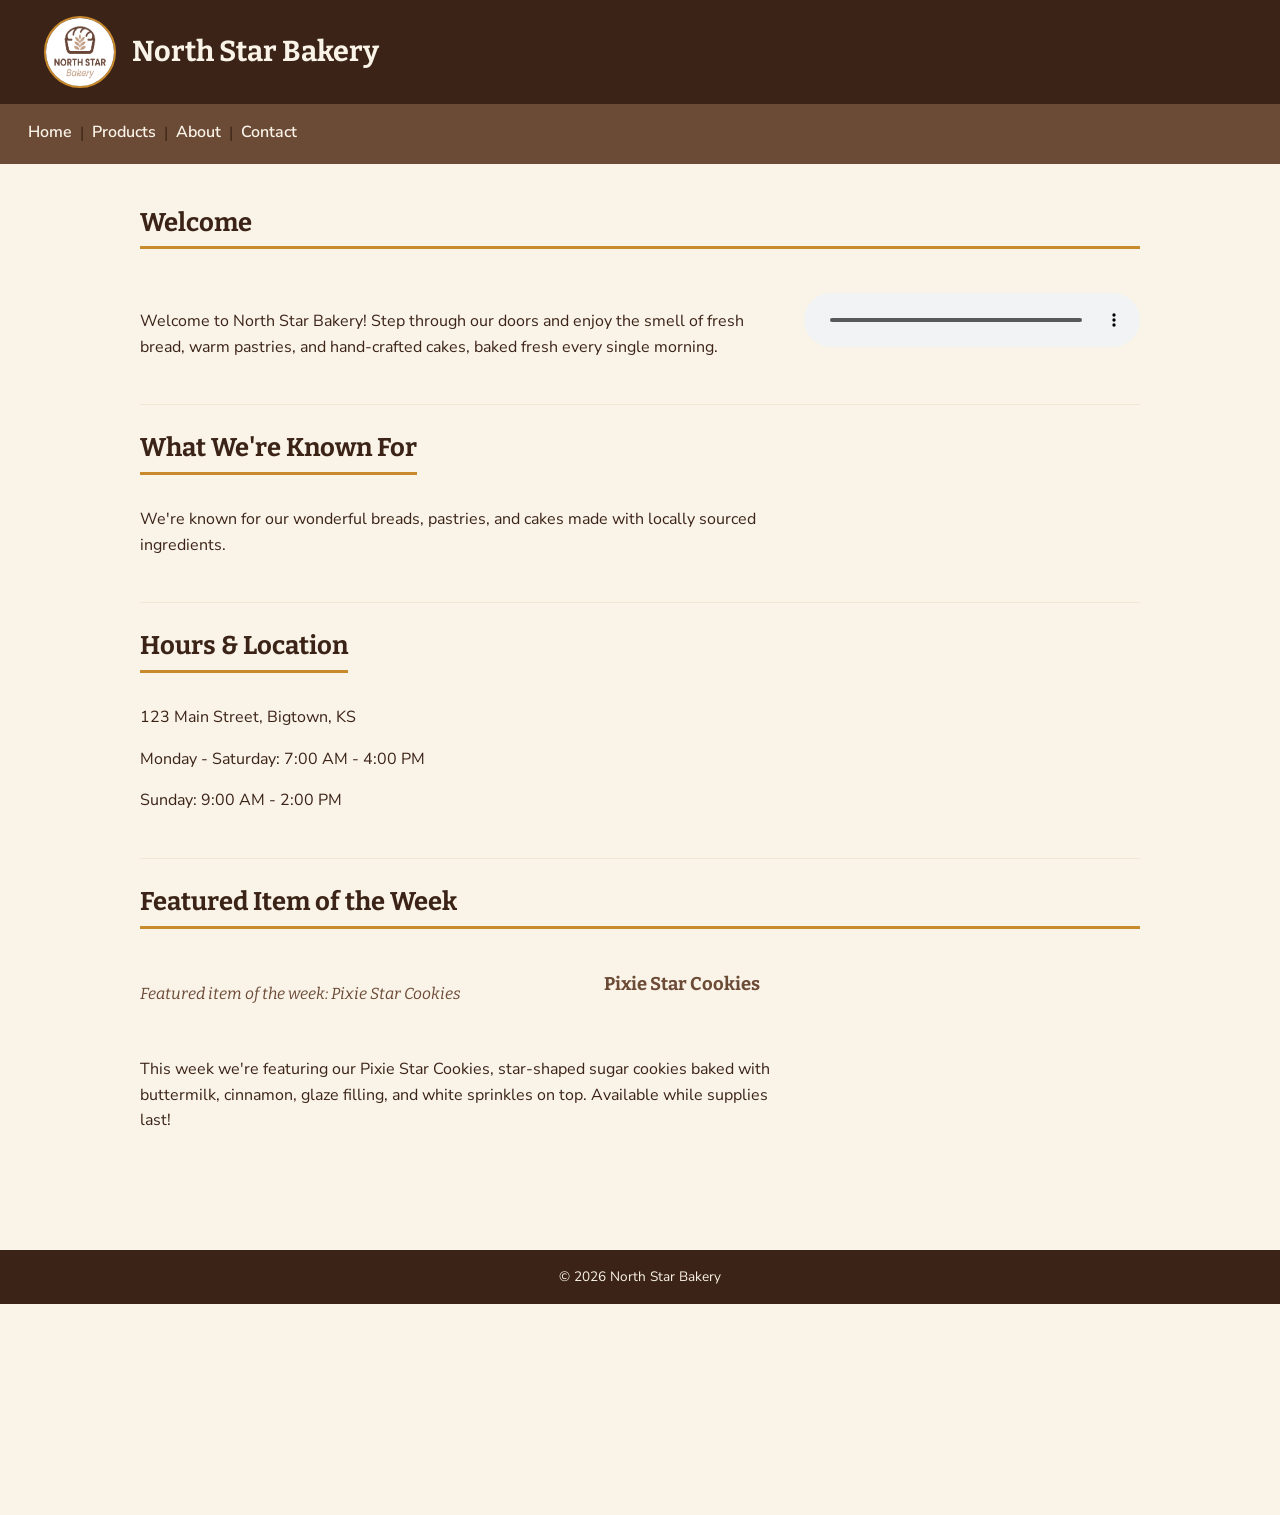
<file: index.html>
<!DOCTYPE html>
<html lang="en">
<head>
    <meta charset="UTF-8">
    <meta name="viewport" content="width=device-width, initial-scale=1">
    <title>Home - North Star Bakery</title>
    <link rel="stylesheet" href="css/style.css">
</head>
<body>

    <header>
        <img src="assets/bakery-logo_c.png" alt="North Star Bakery logo">
        <h1>North Star Bakery</h1>
    </header>

    <nav>
        <a href="index.html">Home</a> |
        <a href="products.html">Products</a> |
        <a href="about.html">About</a> |
        <a href="contact.html">Contact</a>
    </nav>

    <main>

        <section class="welcome-section">
            <h2>Welcome</h2>
            <p>Welcome to North Star Bakery! Step through our doors and enjoy the smell of fresh bread, warm pastries, and hand-crafted cakes, baked fresh every single morning.</p>
            <audio controls src="assets/bakery-welcome_c.mp3">
                Your browser does not support the audio element.
            </audio>
        </section>

        <section>
            <h2>What We're Known For</h2>
            <p>We're known for our wonderful breads, pastries, and cakes made with locally sourced ingredients.</p>
        </section>

        <section>
            <h2>Hours &amp; Location</h2>
            <p>123 Main Street, Bigtown, KS</p>
            <p>Monday - Saturday: 7:00 AM - 4:00 PM</p>
            <p>Sunday: 9:00 AM - 2:00 PM</p>
        </section>

        <section class="featured-section">
            <h2>Featured Item of the Week</h2>
            <figure>
                <picture>
                    <source media="(min-width: 700px)" srcset="assets/bakery-feature-large_c.png">
                    <source media="(max-width: 699px)" srcset="assets/bakery-feature-small_c.png">
                    <img src="assets/bakery-feature-large_c.png" alt="Pixie Star Cookies, star-shaped sugar cookies with glaze filling and white sprinkles">
                </picture>
                <figcaption>Featured item of the week: Pixie Star Cookies</figcaption>
            </figure>
            <h3>Pixie Star Cookies</h3>
            <p>This week we're featuring our Pixie Star Cookies, star-shaped sugar cookies baked with buttermilk, cinnamon, glaze filling, and white sprinkles on top. Available while supplies last!</p>
        </section>

    </main>

    <footer>
        <p>&copy; 2026 North Star Bakery</p>
    </footer>

</body>
</html>
</file>
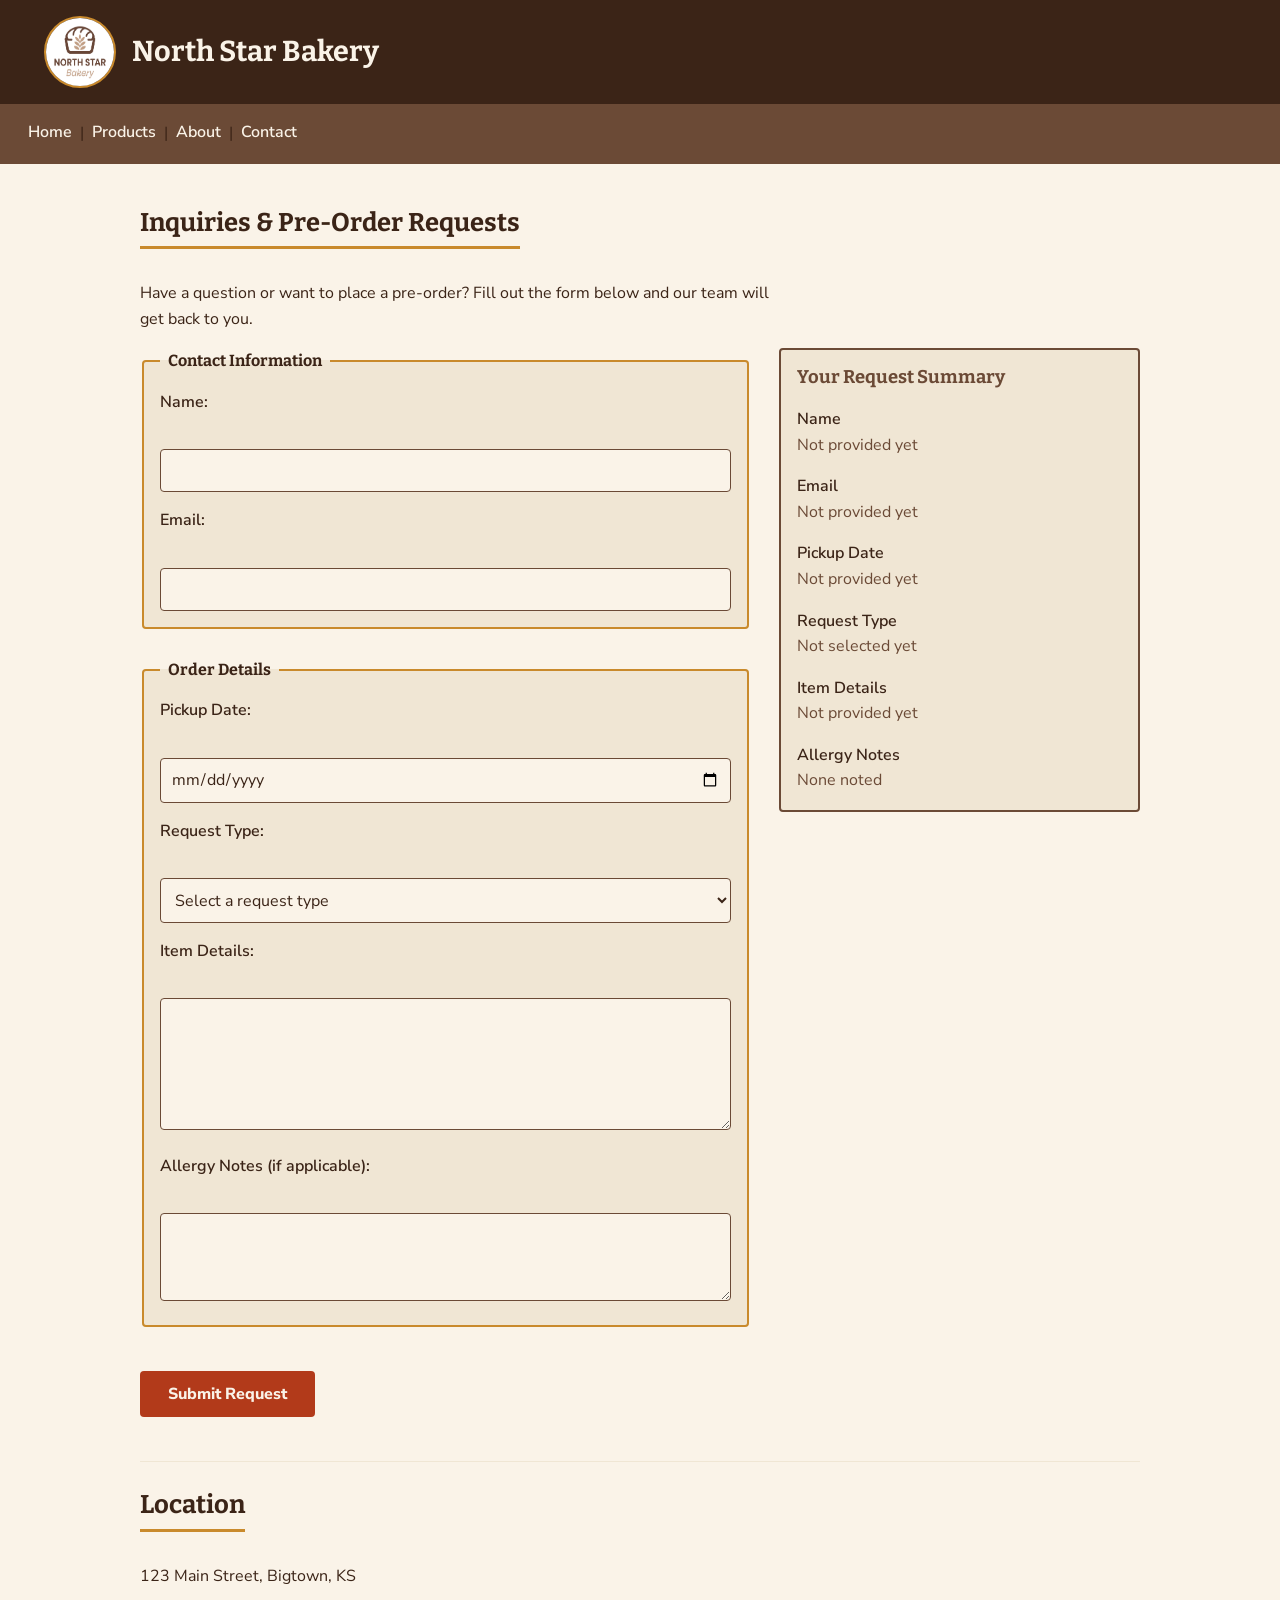
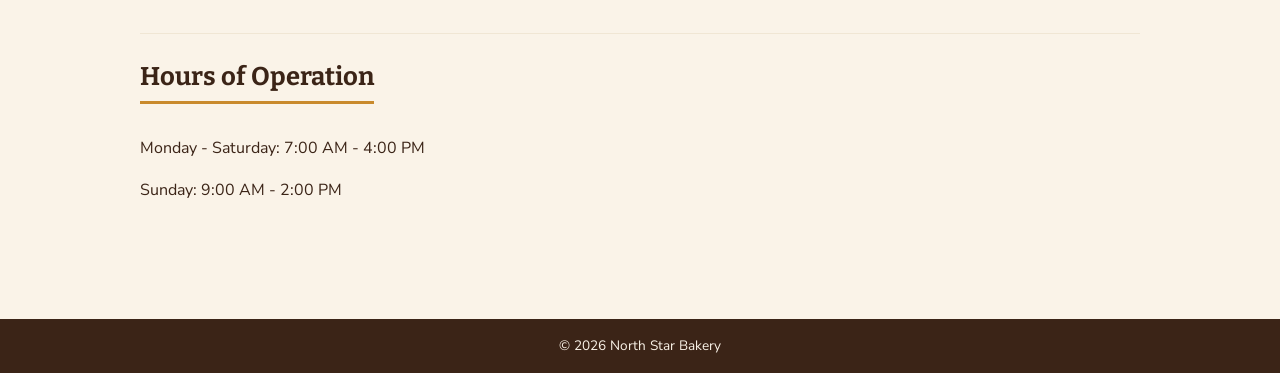
<file: contact.html>
<!DOCTYPE html>
<html lang="en">
<head>
    <meta charset="UTF-8">
    <meta name="viewport" content="width=device-width, initial-scale=1">
    <title>Contact - North Star Bakery</title>
    <link rel="stylesheet" href="css/style.css">
</head>
<body>

    <header>
        <img src="assets/bakery-logo_c.png" alt="North Star Bakery logo">
        <h1>North Star Bakery</h1>
    </header>

    <nav>
        <a href="index.html">Home</a> |
        <a href="products.html">Products</a> |
        <a href="about.html">About</a> |
        <a href="contact.html">Contact</a>
    </nav>

    <main>

        <section>
            <h2>Inquiries &amp; Pre-Order Requests</h2>
            <p>Have a question or want to place a pre-order? Fill out the form below and our team will get back to you.</p>

            <div class="contact-layout">
            <form id="contact-form" novalidate>
                <fieldset>
                    <legend>Contact Information</legend>
                    <p>
                        <label for="name">Name:</label><br>
                        <input type="text" id="name" name="name" pattern="[A-Za-z\s]+" title="Please enter your name using letters only" required>
                        <span class="error-message" id="name-error"></span>
                    </p>
                    <p>
                        <label for="email">Email:</label><br>
                        <input type="email" id="email" name="email" required>
                        <span class="error-message" id="email-error"></span>
                    </p>
                </fieldset>

                <fieldset>
                    <legend>Order Details</legend>
                    <p>
                        <label for="pickup-date">Pickup Date:</label><br>
                        <input type="date" id="pickup-date" name="pickup-date" required>
                        <span class="error-message" id="pickup-date-error"></span>
                    </p>
                    <p>
                        <label for="request-type">Request Type:</label><br>
                        <select id="request-type" name="request-type" required>
                            <option value="" disabled selected>Select a request type</option>
                            <option value="preorder">Pre-Order</option>
                            <option value="question">General Question</option>
                        </select>
                        <span class="error-message" id="request-type-error"></span>
                    </p>
                    <p>
                        <label for="item-details">Item Details:</label><br>
                        <textarea id="item-details" name="item-details" rows="5" cols="40" required></textarea>
                        <span class="error-message" id="item-details-error"></span>
                    </p>
                    <p>
                        <label for="allergy-notes">Allergy Notes (if applicable):</label><br>
                        <textarea id="allergy-notes" name="allergy-notes" rows="3" cols="40"></textarea>
                    </p>
                </fieldset>

                <p id="form-confirmation" class="form-confirmation" aria-live="polite"></p>

                <p>
                    <button type="submit">Submit Request</button>
                </p>
            </form>

            <aside class="request-summary" aria-live="polite">
                <h3>Your Request Summary</h3>
                <dl>
                    <dt>Name</dt>
                    <dd id="summary-name">Not provided yet</dd>
                    <dt>Email</dt>
                    <dd id="summary-email">Not provided yet</dd>
                    <dt>Pickup Date</dt>
                    <dd id="summary-pickup-date">Not provided yet</dd>
                    <dt>Request Type</dt>
                    <dd id="summary-request-type">Not selected yet</dd>
                    <dt>Item Details</dt>
                    <dd id="summary-item-details">Not provided yet</dd>
                    <dt>Allergy Notes</dt>
                    <dd id="summary-allergy-notes">None noted</dd>
                </dl>
            </aside>
            </div>
        </section>

        <section>
            <h2>Location</h2>
            <p>123 Main Street, Bigtown, KS</p>
        </section>

        <section>
            <h2>Hours of Operation</h2>
            <p>Monday - Saturday: 7:00 AM - 4:00 PM</p>
            <p>Sunday: 9:00 AM - 2:00 PM</p>
        </section>

    </main>

    <footer>
        <p>&copy; 2026 North Star Bakery</p>
    </footer>

    <script src="js/contact-form.js" defer></script>

</body>
</html>
</file>
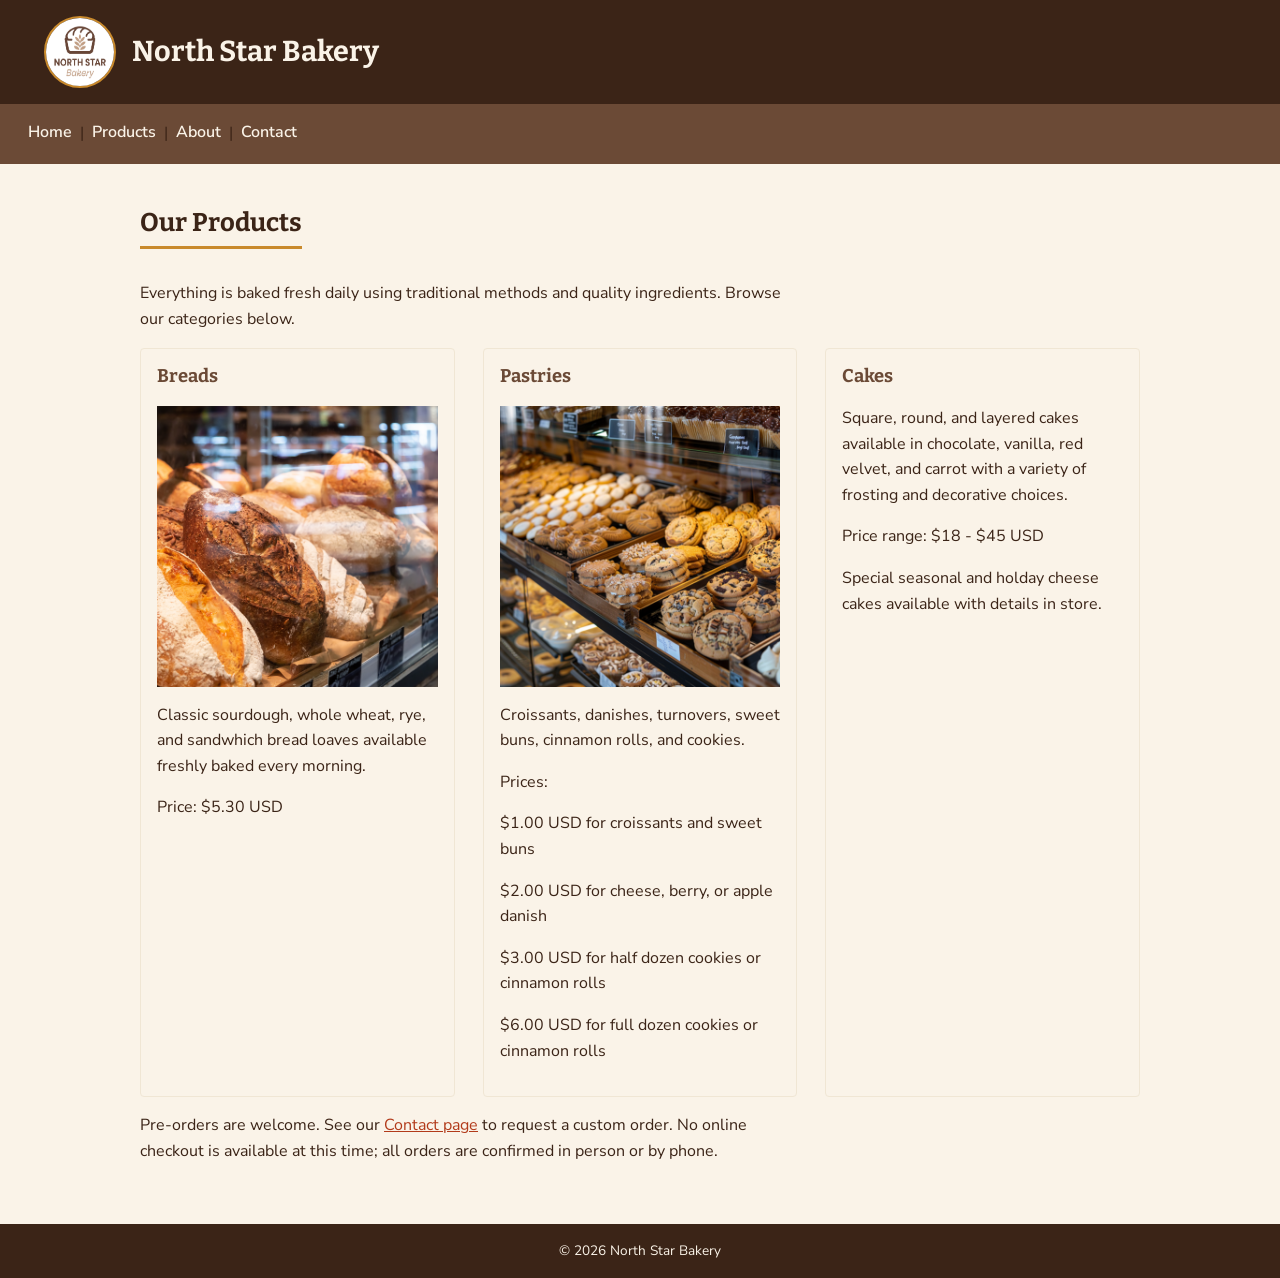
<file: products.html>
<!DOCTYPE html>
<html lang="en">
<head>
    <meta charset="UTF-8">
    <meta name="viewport" content="width=device-width, initial-scale=1">
    <title>Products - North Star Bakery</title>
    <link rel="stylesheet" href="css/style.css">
</head>
<body>

    <header>
        <img src="assets/bakery-logo_c.png" alt="North Star Bakery logo">
        <h1>North Star Bakery</h1>
    </header>

    <nav>
        <a href="index.html">Home</a> |
        <a href="products.html">Products</a> |
        <a href="about.html">About</a> |
        <a href="contact.html">Contact</a>
    </nav>

    <main>

        <h2>Our Products</h2>
        <p>Everything is baked fresh daily using traditional methods and quality ingredients. Browse our categories below.</p>

        <div class="products-grid">

        <section>
            <h3>Breads</h3>
            <img src="assets/bakery-bread_c.png" alt="Assortment of fresh baked breads">
            <p>Classic sourdough, whole wheat, rye, and sandwhich bread loaves available freshly baked every morning.</p>
            <p>Price: $5.30 USD</p>
        </section>

        <section>
            <h3>Pastries</h3>
            <img src="assets/bakery-feature-small_c.png" alt="Assortment of pastries">
            <p>Croissants, danishes, turnovers, sweet buns, cinnamon rolls, and cookies.</p>
            <p>Prices:</p>
            <p>$1.00 USD for croissants and sweet buns</p>
            <p>$2.00 USD for cheese, berry, or apple danish</p>
            <p>$3.00 USD for half dozen cookies or cinnamon rolls</p>
            <p>$6.00 USD for full dozen cookies or cinnamon rolls</p>
        </section>

        <section>
            <h3>Cakes</h3>
            <p>Square, round,  and layered cakes available in chocolate, vanilla, red velvet, and carrot with a variety of frosting and decorative choices.</p>
            <p>Price range: $18 - $45 USD</p>
            <p>Special seasonal and holday cheese cakes available with details in store.</p>
        </section>

        </div>

        <p>Pre-orders are welcome. See our <a href="contact.html">Contact page</a> to request a custom order. No online checkout is available at this time; all orders are confirmed in person or by phone.</p>

    </main>

    <footer>
        <p>&copy; 2026 North Star Bakery</p>
    </footer>

</body>
</html>
</file>
<file: css/style.css>
@import url('https://fonts.googleapis.com/css2?family=Bitter:wght@400;600;700&family=Nunito+Sans:wght@400;600;800&display=swap');

:root {
  --color-cream: #FAF3E8;
  --color-crust: #3B2417;
  --color-honey: #C98A2C;
  --color-brick: #B23A1A;

  --color-cream-shade: #F0E6D4;
  --color-crust-soft: #6B4A36;

  --font-display: "Bitter", Georgia, serif;
  --font-body: "Nunito Sans", -apple-system, Helvetica, Arial, sans-serif;

  --space-xs: 0.5rem;
  --space-sm: 1rem;
  --space-md: 1.75rem;
  --space-lg: 2.75rem;

  --content-width: 68rem;
}

*,
*::before,
*::after {
  box-sizing: border-box;
}

html {
  -webkit-text-size-adjust: 100%;
}

body {
  margin: 0;
  background-color: var(--color-cream);
  color: var(--color-crust);
  font-family: var(--font-body);
  font-size: 1rem;
  line-height: 1.6;
}

img,
video {
  max-width: 100%;
  height: auto;
  display: block;
}

a {
  color: var(--color-brick);
}

a:hover,
a:focus-visible {
  color: var(--color-crust);
}

:focus-visible {
  outline: 3px solid var(--color-honey);
  outline-offset: 2px;
}

h1, h2, h3 {
  font-family: var(--font-display);
  color: var(--color-crust);
  line-height: 1.2;
  margin-top: 0;
}

h1 {
  font-size: 1.9rem;
  margin-bottom: 0;
}

h2 {
  font-size: 1.4rem;
  margin-bottom: var(--space-sm);
  padding-bottom: var(--space-xs);
  border-bottom: 3px solid var(--color-honey);
  display: inline-block;
}

h3 {
  font-size: 1.15rem;
  color: var(--color-crust-soft);
}

p {
  max-width: 65ch;
}

header {
  display: flex;
  align-items: center;
  gap: var(--space-sm);
  padding: var(--space-sm) var(--space-md);
  background-color: var(--color-crust);
}

header img {
  width: 56px;
  height: 56px;
  border-radius: 50%;
  border: 2px solid var(--color-honey);
}

header h1 {
  color: var(--color-cream);
  font-size: 1.4rem;
}

nav {
  display: flex;
  flex-wrap: wrap;
  align-items: center;
  gap: var(--space-xs);
  background-color: var(--color-crust-soft);
  padding: var(--space-xs) var(--space-md);
}

nav a {
  color: var(--color-cream);
  text-decoration: none;
  font-weight: 600;
  padding: var(--space-xs) 0;
  border-bottom: 2px solid transparent;
}

nav a:hover,
nav a:focus-visible {
  color: var(--color-honey);
  border-bottom-color: var(--color-honey);
}

main {
  max-width: var(--content-width);
  margin: 0 auto;
  padding: var(--space-md);
}

section {
  padding-bottom: var(--space-md);
  margin-bottom: var(--space-md);
  border-bottom: 1px solid var(--color-cream-shade);
}

section:last-child {
  border-bottom: none;
}

footer {
  text-align: center;
  padding: var(--space-sm);
  background-color: var(--color-crust);
  color: var(--color-cream);
  font-size: 0.85rem;
}

footer p {
  margin: 0;
  max-width: none;
}

audio {
  width: 100%;
  margin-top: var(--space-xs);
}

figure {
  margin: 0 0 var(--space-sm) 0;
}

figcaption {
  font-family: var(--font-display);
  font-style: italic;
  color: var(--color-crust-soft);
  margin-top: var(--space-xs);
}

form {
  display: flex;
  flex-direction: column;
  gap: var(--space-md);
}

fieldset {
  border: 2px solid var(--color-honey);
  border-radius: 4px;
  padding: var(--space-sm);
  background-color: var(--color-cream-shade);
}

legend {
  font-family: var(--font-display);
  font-weight: 700;
  color: var(--color-crust);
  padding: 0 var(--space-xs);
}

fieldset p {
  margin: 0 0 var(--space-sm) 0;
  max-width: none;
}

fieldset p:last-child {
  margin-bottom: 0;
}

label {
  display: block;
  font-weight: 600;
  margin-bottom: var(--space-xs);
}

input,
select,
textarea {
  width: 100%;
  font-family: var(--font-body);
  font-size: 1rem;
  padding: 0.6rem;
  border: 1px solid var(--color-crust-soft);
  border-radius: 4px;
  background-color: var(--color-cream);
  color: var(--color-crust);
}

button[type="submit"] {
  align-self: flex-start;
  background-color: var(--color-brick);
  color: var(--color-cream);
  font-family: var(--font-body);
  font-weight: 800;
  font-size: 1rem;
  border: none;
  border-radius: 4px;
  padding: 0.75rem 1.75rem;
  cursor: pointer;
}

button[type="submit"]:hover,
button[type="submit"]:focus-visible {
  background-color: var(--color-crust);
}

.error-message {
  display: block;
  color: var(--color-brick);
  font-size: 0.85rem;
  margin: var(--space-xs) 0 0;
}

.error-message:empty {
  display: none;
  margin: 0;
}

input.invalid,
select.invalid,
textarea.invalid {
  border-color: var(--color-brick);
}

.form-confirmation {
  color: var(--color-honey);
  font-weight: 600;
  max-width: none;
}

.form-confirmation:empty {
  display: none;
}

.contact-layout {
  display: flex;
  flex-direction: column;
  gap: var(--space-md);
}

.request-summary {
  border: 2px solid var(--color-crust-soft);
  border-radius: 4px;
  padding: var(--space-sm);
  background-color: var(--color-cream-shade);
}

.request-summary h3 {
  margin-top: 0;
}

.request-summary dl {
  margin: 0;
}

.request-summary dt {
  font-weight: 600;
  margin-top: var(--space-sm);
}

.request-summary dt:first-child {
  margin-top: 0;
}

.request-summary dd {
  margin: 0;
  color: var(--color-crust-soft);
}

@media (min-width: 700px) {

  header {
    padding: var(--space-sm) var(--space-lg);
  }

  header img {
    width: 72px;
    height: 72px;
  }

  header h1 {
    font-size: 1.8rem;
  }

  h1 { font-size: 2.4rem; }
  h2 { font-size: 1.6rem; }

  main {
    padding: var(--space-lg);
  }

  .welcome-section {
    display: flex;
    flex-wrap: wrap;
    align-items: flex-start;
    gap: var(--space-md);
  }

  .welcome-section h2 {
    flex-basis: 100%;
  }

  .welcome-section p {
    flex: 1 1 60%;
  }

  .welcome-section audio {
    flex: 1 1 30%;
    margin-top: 0;
  }

  .featured-section {
    display: flex;
    flex-wrap: wrap;
    align-items: flex-start;
    gap: var(--space-md);
  }

  .featured-section h2 {
    flex-basis: 100%;
  }

  .featured-section figure {
    flex: 1 1 40%;
    margin: 0;
  }

  .featured-section h3,
  .featured-section p {
    flex: 1 1 50%;
  }

  .products-grid {
    display: flex;
    flex-wrap: wrap;
    gap: var(--space-md);
  }

  .products-grid > section {
    flex: 1 1 calc(33.333% - var(--space-md));
    border-bottom: none;
    border: 1px solid var(--color-cream-shade);
    border-radius: 4px;
    padding: var(--space-sm);
    margin-bottom: 0;
  }

  .contact-layout {
    flex-direction: row;
    align-items: flex-start;
  }

  .contact-layout form {
    flex: 1 1 60%;
  }

  .contact-layout .request-summary {
    flex: 1 1 35%;
  }
}
</file>
